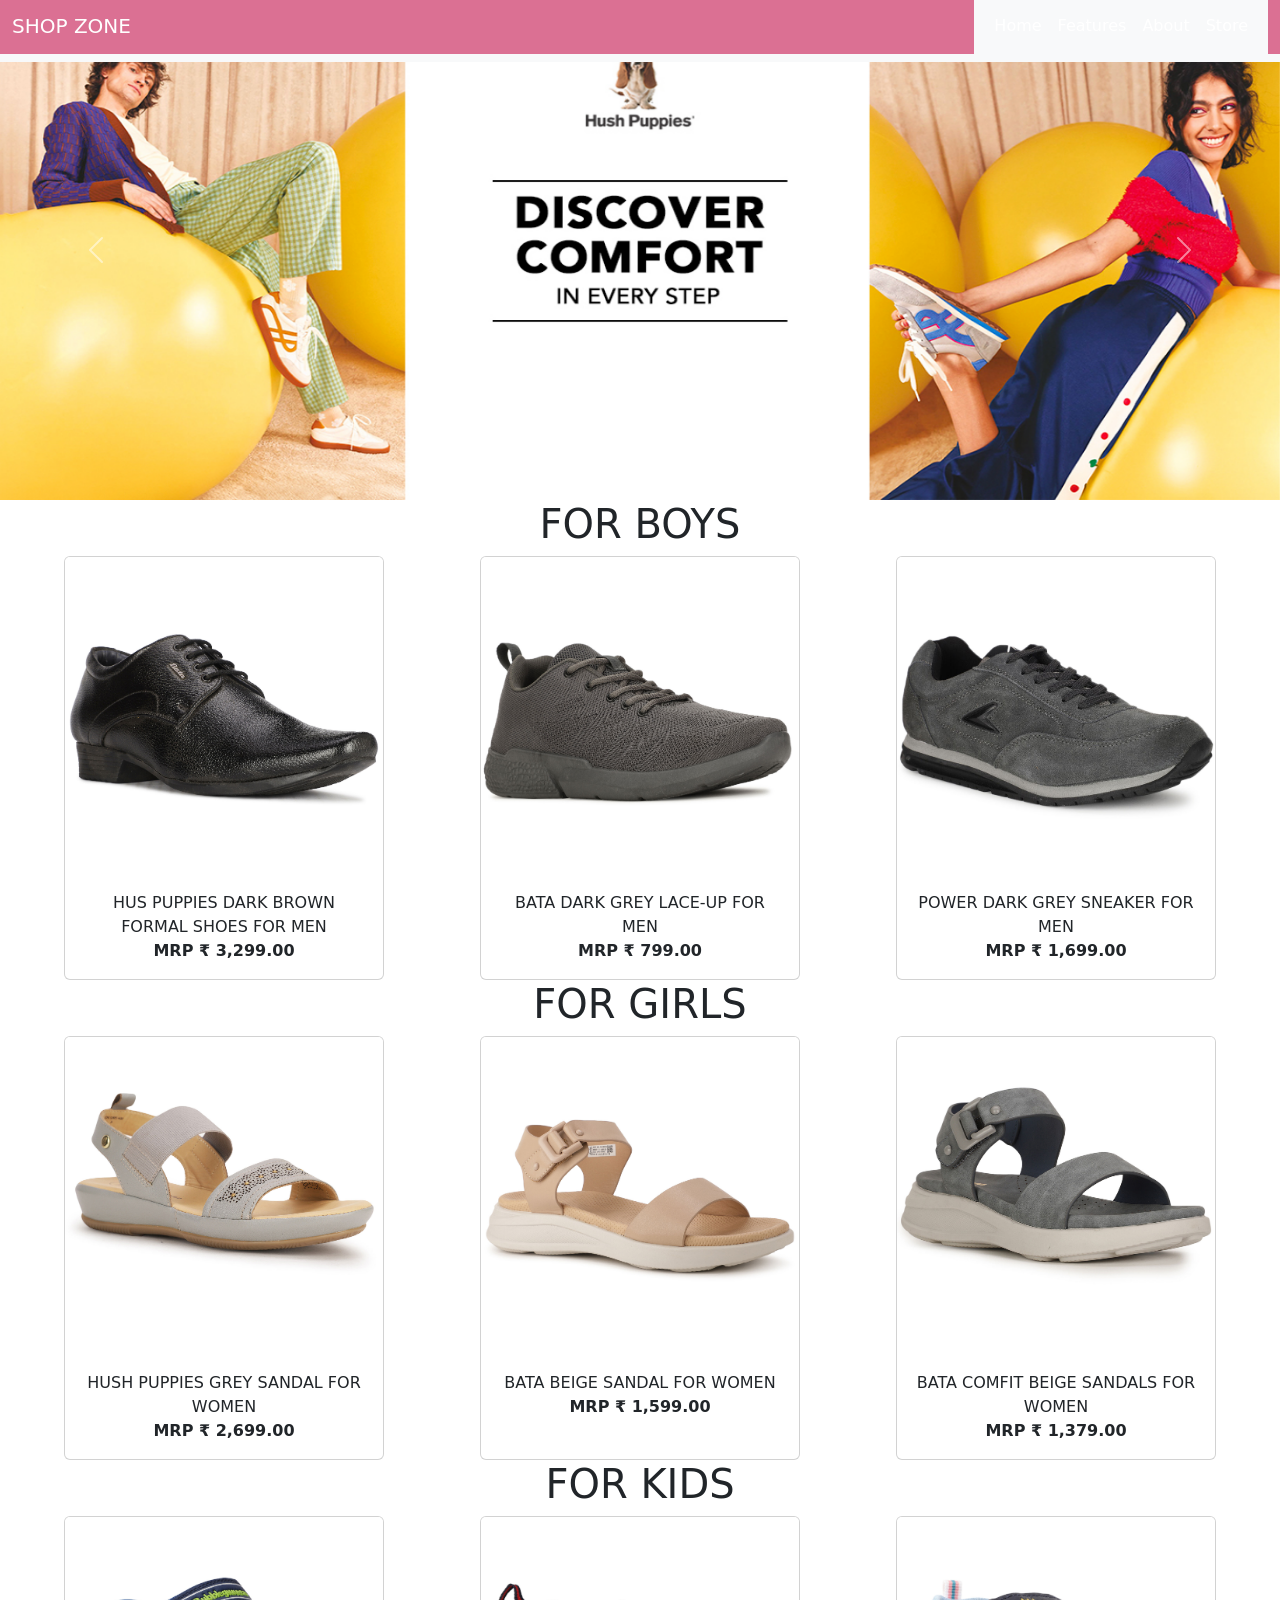
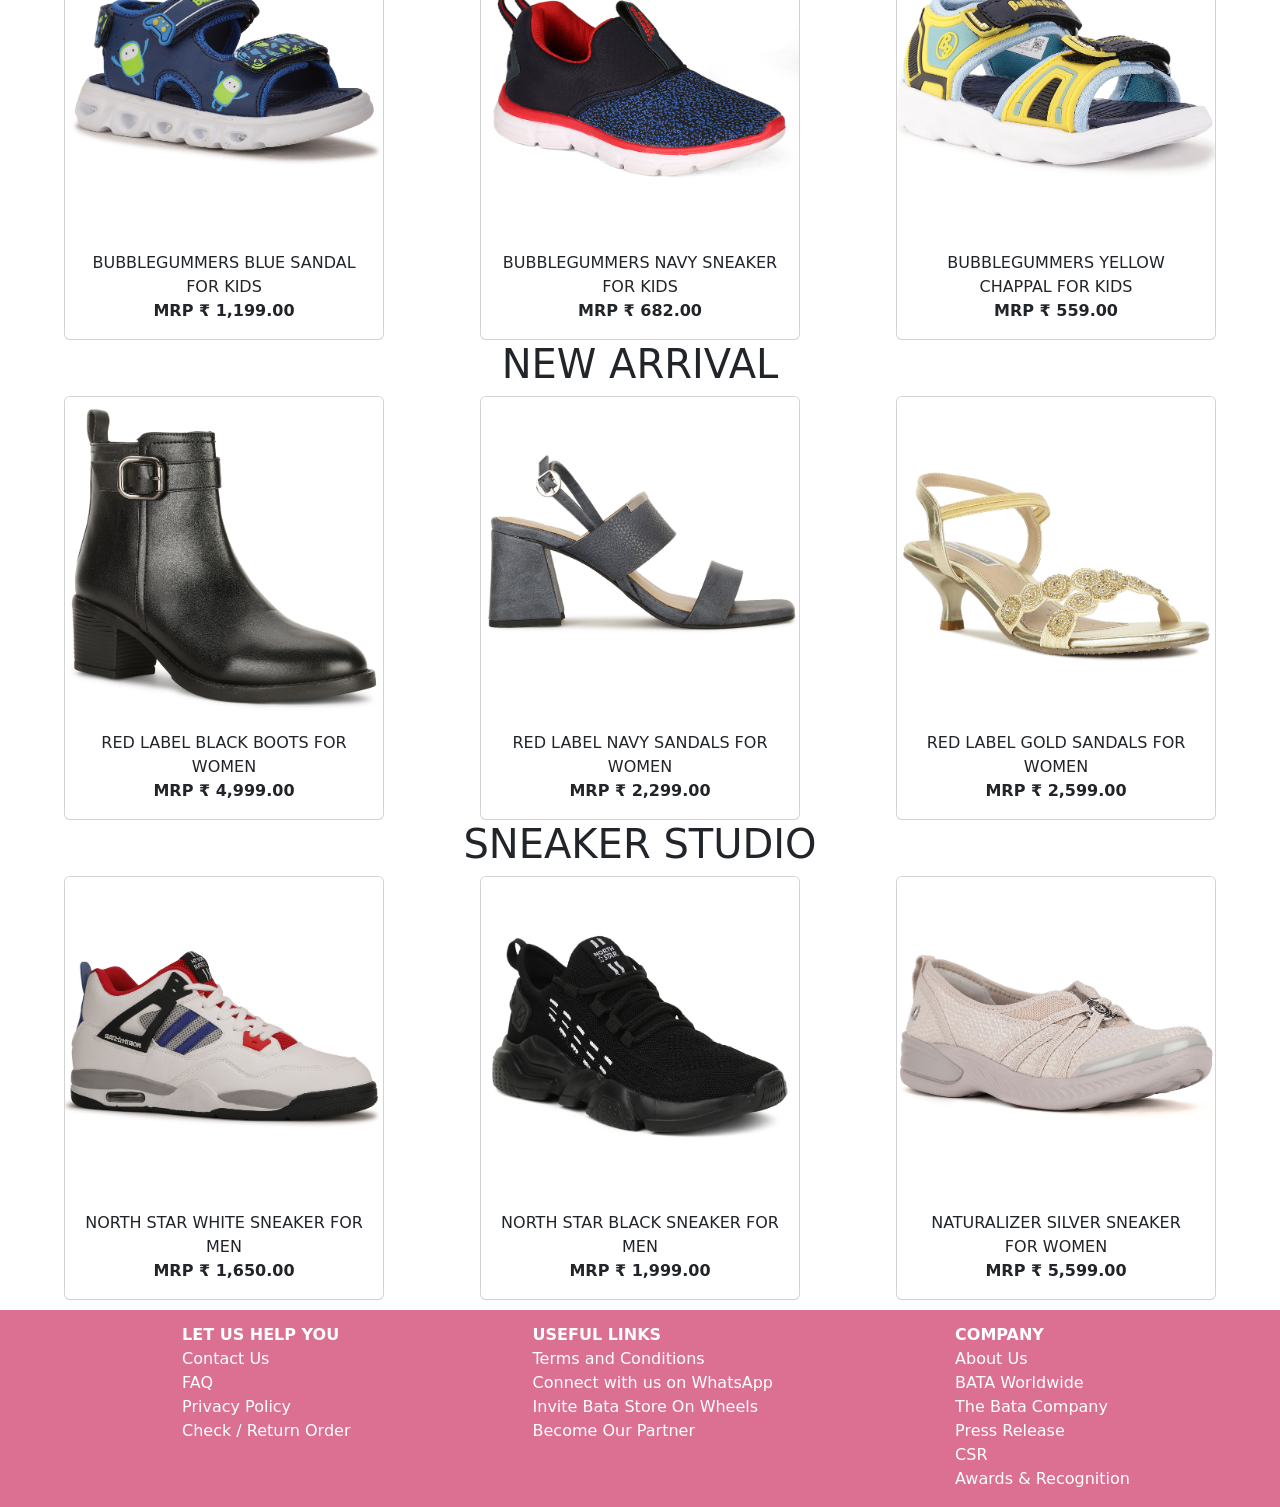
<file: index.html>
<!DOCTYPE html>
<html lang="en">

<head>
    <meta charset="UTF-8">
    <meta name="viewport" content="width=device-width, initial-scale=1.0">
    <title>Shop Zone</title>
    <link rel="stylesheet" href="style.css">
    <link href="https://cdn.jsdelivr.net/npm/bootstrap@5.2.3/dist/css/bootstrap.min.css" rel="stylesheet">
    <script src="https://cdn.jsdelivr.net/npm/bootstrap@5.2.3/dist/js/bootstrap.bundle.min.js"></script>
</head>

<body>
    <nav id="nav1" class="navbar fixed-top bg-body-tertiary">
        <div class="container-fluid" style="background-color:palevioletred">
            <a class="navbar-brand" href="#" style="color: white;">SHOP ZONE</a>
            <nav class="navbar navbar-expand-lg bg-body-tertiary">
                <div class="container-fluid">
                    <!-- <a class="navbar-brand" href="#" style="color: white;">Navbar</a> -->
                    <button class="navbar-toggler" type="button" data-bs-toggle="collapse"
                        data-bs-target="#navbarNavAltMarkup" aria-controls="navbarNavAltMarkup" aria-expanded="false"
                        aria-label="Toggle navigation">
                        <span class="navbar-toggler-icon"></span>
                    </button>
                    <div class="collapse navbar-collapse" id="navbarNavAltMarkup">
                        <div class="navbar-nav">
                            <a class="nav-link active" aria-current="page" href="#" style="color: white;">Home</a>
                            <a class="nav-link" href="#" style="color: white;">Features</a>
                            <a class="nav-link" href="#" style="color: white;">About</a>
                            <a class="nav-link" href="#" style="color: white;">Store</a>
                            <!-- <a class="nav-link" href="#" style="color: white;">Pricing</a> -->
                        </div>
                    </div>
                </div>
            </nav>
        </div>
    </nav>
    <div id="carouselExampleIndicators" class="carousel slide">
        <div class="carousel-indicators">
            <button type="button" data-bs-target="#carouselExampleIndicators" data-bs-slide-to="0" class="active"
                aria-current="true" aria-label="Slide 1"></button>
            <button type="button" data-bs-target="#carouselExampleIndicators" data-bs-slide-to="1"
                aria-label="Slide 2"></button>
            <button type="button" data-bs-target="#carouselExampleIndicators" data-bs-slide-to="2"
                aria-label="Slide 3"></button>
        </div>
        <div class="carousel-inner">
            <div class="carousel-item active">
                <img src="assets/shoe/Caro-1.jpg" class="d-block w-100" style="width: 1400px; height: 500px;">
            </div>
            <div class="carousel-item">
                <img src="assets/shoe/Caro-2.jpg" class="d-block w-100" style="width: 1400px; height: 500px;">
            </div>
            <div class="carousel-item">
                <img src="assets/shoe/Caro-3.jpg" class="d-block w-100" style="width: 1400px; height: 500px;">
            </div>
        </div>
        <button class="carousel-control-prev" type="button" data-bs-target="#carouselExampleIndicators"
            data-bs-slide="prev">
            <span class="carousel-control-prev-icon" aria-hidden="true"></span>
            <span class="visually-hidden">Previous</span>
        </button>
        <button class="carousel-control-next" type="button" data-bs-target="#carouselExampleIndicators"
            data-bs-slide="next">
            <span class="carousel-control-next-icon" aria-hidden="true"></span>
            <span class="visually-hidden">Next</span>
        </button>
    </div>
    <h1>FOR BOYS</h1>
    <div style="display: flex; justify-content: space-between;">
        <div class="card" style="width: 20rem; margin-left: 5%;">
            <img src="assets/shoe/row-1.jpeg" class="card-img-top" alt="...">
            <div class="card-body">
                <p class="card-text"> HUS PUPPIES DARK BROWN FORMAL SHOES FOR MEN<br>
                    <b>MRP ₹ 3,299.00</b>
                </p>
            </div>
        </div>
        <div class="card" style="width: 20rem;">
            <img src="assets/shoe/row-2.jpeg" class="card-img-top" alt="...">
            <div class="card-body">
                <p class="card-text"> BATA DARK GREY LACE-UP FOR MEN<br>
                    <b>MRP ₹ 799.00</b>
                </p>
            </div>
        </div>
        <div class="card" style="width: 20rem; margin-right: 5%;">
            <img src="assets/shoe/row-3.jpeg" class="card-img-top" alt="...">
            <div class="card-body">
                <p class="card-text"> POWER DARK GREY SNEAKER FOR MEN<br>
                    <b>MRP ₹ 1,699.00</b>
                </p>
            </div>
        </div>
    </div>
    <h1>FOR GIRLS</h1>
    <div style="display: flex; justify-content: space-between;" class="mt-2">
        <div class="card" style="width: 20rem; margin-left: 5%;">
            <img src="assets/shoe/row2-1.jpeg" class="card-img-top" alt="...">
            <div class="card-body">
                <p class="card-text">HUSH PUPPIES GREY SANDAL FOR WOMEN<br>
                    <b>MRP ₹ 2,699.00</b>
                </p>
            </div>
        </div>
        <div class="card" style="width: 20rem;">
            <img src="assets/shoe/row2-2.jpeg" class="card-img-top" alt="...">
            <div class="card-body">
                <p class="card-text"> BATA BEIGE SANDAL FOR WOMEN<br>
                    <b> MRP ₹ 1,599.00
                </p></b>
            </div>
        </div>
        <div class="card" style="width: 20rem; margin-right: 5%;">
            <img src="assets/shoe/row2-3.jpeg" class="card-img-top" alt="...">
            <div class="card-body">
                <p class="card-text"> BATA COMFIT BEIGE SANDALS FOR WOMEN<br>
                    <b>MRP ₹ 1,379.00</b>
                </p>
            </div>
        </div>
    </div>
    <h1>FOR KIDS</h1>
    <div style="display: flex; justify-content: space-between;" class="mt-2">
        <div class="card" style="width: 20rem; margin-left: 5%;">
            <img src="assets/shoe/row3-1.jpeg" class="card-img-top" alt="...">
            <div class="card-body">
                <p class="card-text"> BUBBLEGUMMERS BLUE SANDAL FOR KIDS<br>
                    <b>MRP ₹ 1,199.00</b>
                </p>
            </div>
        </div>
        <div class="card" style="width: 20rem;">
            <img src="assets/shoe/row3-2.jpeg" class="card-img-top" alt="...">
            <div class="card-body">
                <p class="card-text"> BUBBLEGUMMERS NAVY SNEAKER FOR KIDS<br>
                    <b>MRP ₹ 682.00</b>
                </p>
            </div>
        </div>
        <div class="card" style="width: 20rem; margin-right: 5%;">
            <img src="assets/shoe/row3-3.jpeg" class="card-img-top" alt="...">
            <div class="card-body">
                <p class="card-text">BUBBLEGUMMERS YELLOW CHAPPAL FOR KIDS<br>
                    <b> MRP ₹ 559.00</b>
                </p>
            </div>
        </div>
    </div>
    <h1>NEW ARRIVAL</h1>
    <div style="display: flex; justify-content: space-between;" class="mt-2">
        <div class="card" style="width: 20rem; margin-left: 5%;">
            <img src="assets/shoe/row4-1.jpeg" class="card-img-top" alt="...">
            <div class="card-body">
                <p class="card-text"> RED LABEL BLACK BOOTS FOR WOMEN<br>
                    <b>MRP ₹ 4,999.00</b>
                </p>
            </div>
        </div>
        <div class="card" style="width: 20rem;">
            <img src="assets/shoe/row4-2.jpeg" class="card-img-top" alt="...">
            <div class="card-body">
                <p class="card-text"> RED LABEL NAVY SANDALS FOR WOMEN<br>
                    <b>MRP ₹ 2,299.00</b>
                </p>
            </div>
        </div>
        <div class="card" style="width: 20rem; margin-right: 5%;">
            <img src="assets/shoe/row4-3.jpeg" class="card-img-top" alt="...">
            <div class="card-body">
                <p class="card-text">RED LABEL GOLD SANDALS FOR WOMEN<br>
                    <b>MRP ₹ 2,599.00</b>
                </p>
            </div>
        </div>
    </div>
    <h1>SNEAKER STUDIO</h1>
    <div style="display: flex; justify-content: space-between;" class="mt-2">
        <div class="card" style="width: 20rem; margin-left: 5%;">
            <img src="assets/shoe/row5-1.jpeg" class="card-img-top" alt="...">
            <div class="card-body">
                <p class="card-text"> NORTH STAR WHITE SNEAKER FOR MEN<br>
                    <b>MRP ₹ 1,650.00</b>
                </p>
            </div>
        </div>
        <div class="card" style="width: 20rem;">
            <img src="assets/shoe/row5-2.jpeg" class="card-img-top" alt="...">
            <div class="card-body">
                <p class="card-text"> NORTH STAR BLACK SNEAKER FOR MEN<br>
                    <b>MRP ₹ 1,999.00</b>
                </p>
            </div>
        </div>
        <div class="card" style="width: 20rem; margin-right: 5%;">
            <img src="assets/shoe/row5-3.jpeg" class="card-img-top" alt="...">
            <div class="card-body">
                <p class="card-text">NATURALIZER SILVER SNEAKER FOR WOMEN<br>
                    <b>MRP ₹ 5,599.00</b>
                </p>
            </div>
        </div>
    </div>
    <footer style="background-color: palevioletred; height: 100%; width: 100%; color: white;">
        <ul>
            <li><b>LET US HELP YOU</b></li>
            <li>Contact Us</li>
            <li>FAQ</li>
            <li>Privacy Policy</li>
            <li>Check / Return Order</li>
        </ul>
        <ul>
            <li><b>USEFUL LINKS</b></li>
            <li>Terms and Conditions</li>
            <li>Connect with us on WhatsApp</li>
            <li>Invite Bata Store On Wheels</li>
            <li>Become Our Partner</li>
        </ul>
        <ul>
            <li><b>COMPANY</b></li>
            <li>About Us</li>
            <li>BATA Worldwide</li>
            <li>The Bata Company</li>
            <li>Press Release</li>
            <li>CSR</li>
            <li>Awards & Recognition</li>
        </ul>
    </footer>
</body>

</html>
</file>
<file: style.css>
#nav1{
    margin-top: -10px;
}
h1{
    text-align: center;
}
p{
    text-align: center;
}
ul,li{
    list-style-type: none;
}
footer{
    display: inline-flex;
    margin-top: 10px;
    justify-content:space-evenly;
    padding-top: 13px;
}
</file>
